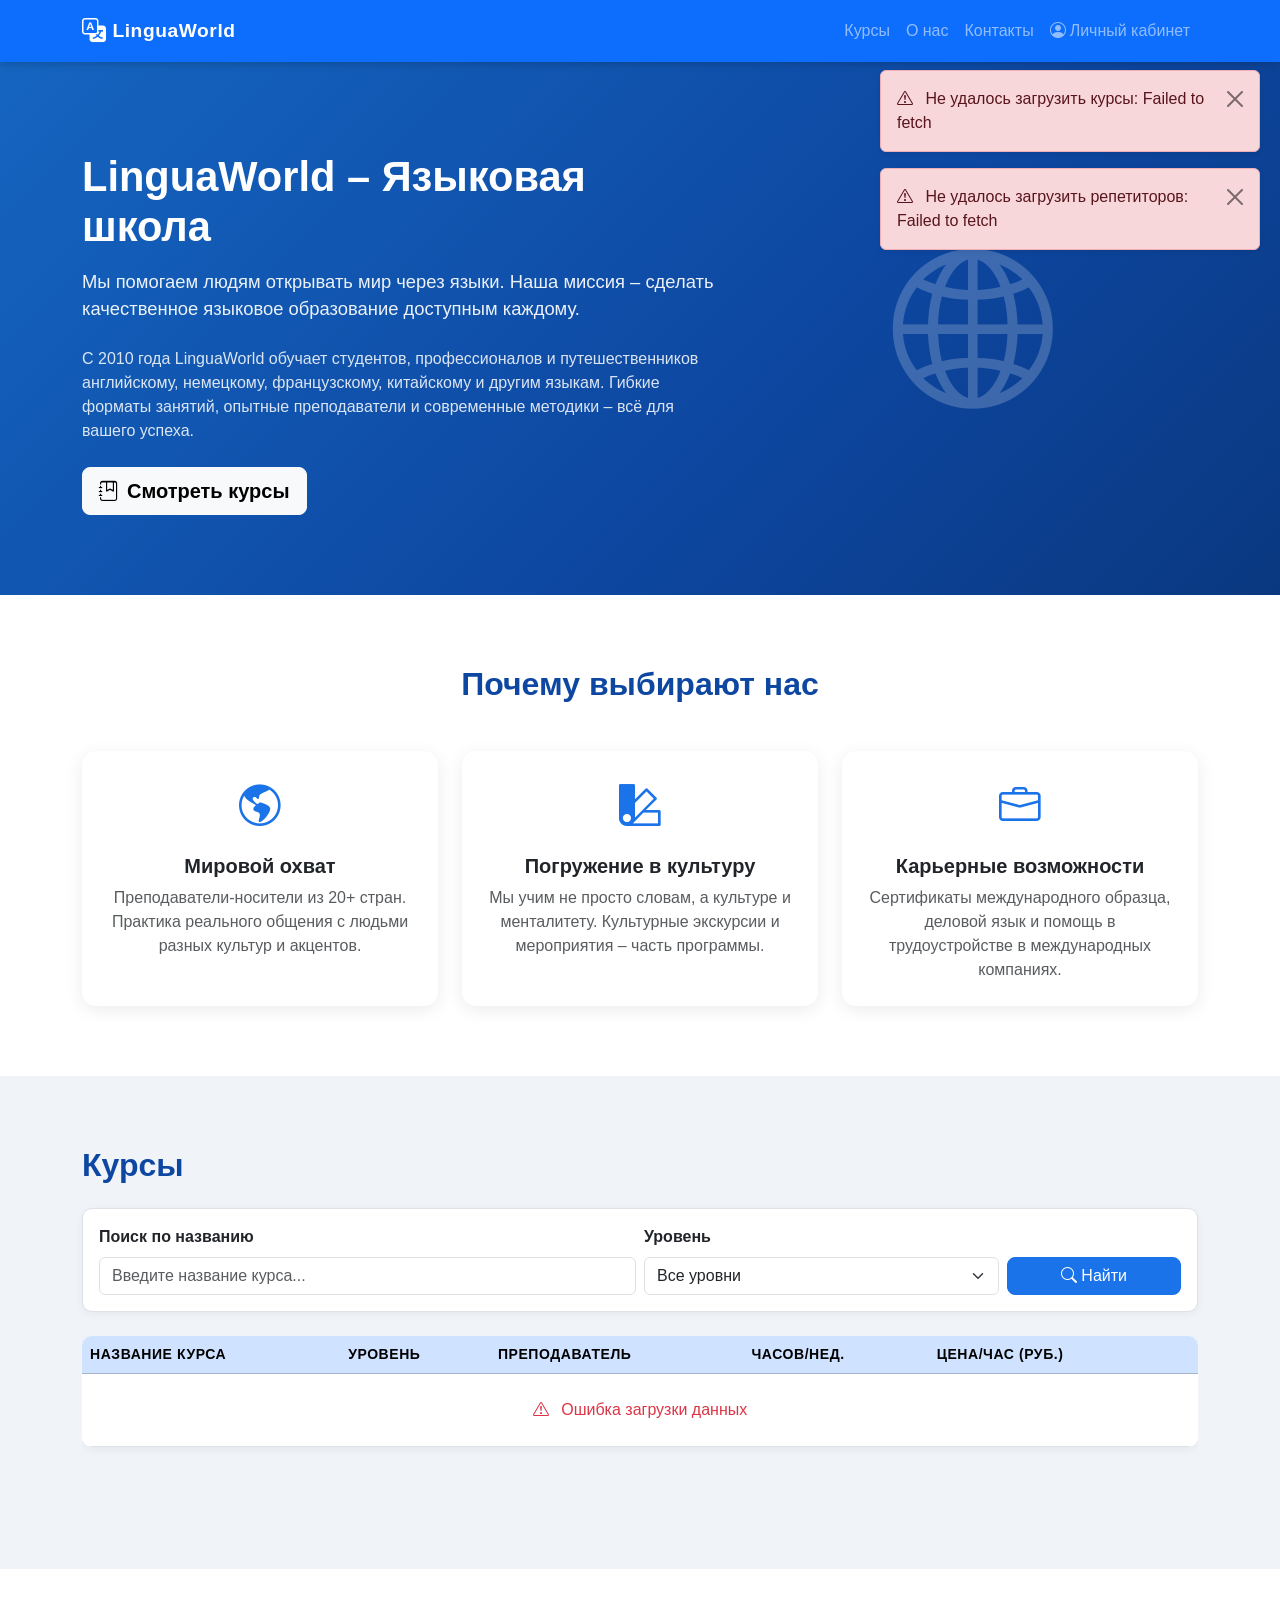
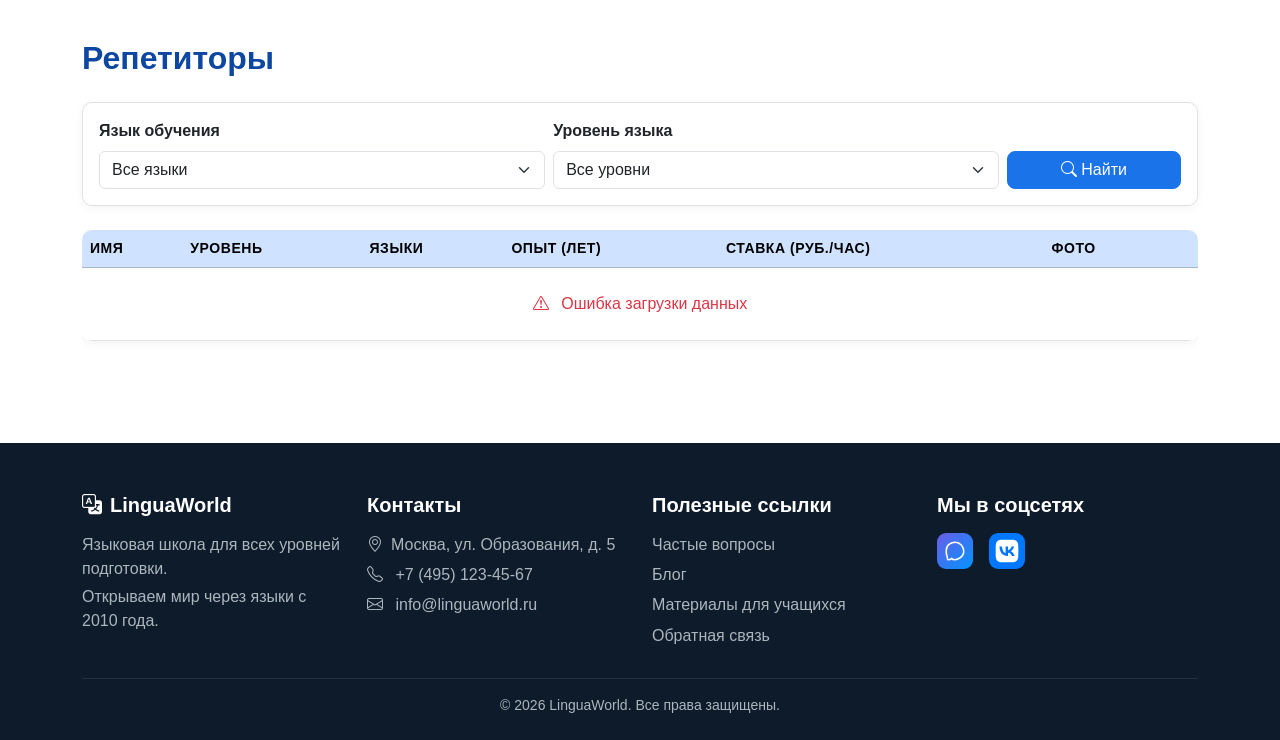
<file: index.html>
<!DOCTYPE html>
<html lang="ru">
<head>
    <meta charset="UTF-8">
    <meta name="viewport" content="width=device-width, initial-scale=1.0">
    <title>LinguaWorld – Языковая школа</title>
    <link rel="stylesheet" href="https://cdn.jsdelivr.net/npm/bootstrap@5.3.3/dist/css/bootstrap.min.css">
    <link rel="stylesheet" href="https://cdn.jsdelivr.net/npm/bootstrap-icons@1.11.3/font/bootstrap-icons.min.css">
    <link rel="stylesheet" href="css/styles.css">
</head>
<body>

    <nav class="navbar navbar-expand-lg navbar-dark bg-primary sticky-top">
        <div class="container">
            <a class="navbar-brand d-flex align-items-center" href="index.html">
                <span class="brand-logo"><i class="bi bi-translate"></i></span>
                <span class="fw-bold">LinguaWorld</span>
            </a>
            <button class="navbar-toggler" type="button" data-bs-toggle="collapse"
                    data-bs-target="#mainNavbar" aria-controls="mainNavbar"
                    aria-expanded="false" aria-label="Переключить навигацию">
                <span class="navbar-toggler-icon"></span>
            </button>
            <div class="collapse navbar-collapse" id="mainNavbar">
                <ul class="navbar-nav ms-auto mb-2 mb-lg-0">
                    <li class="nav-item">
                        <a class="nav-link" href="#courses">Курсы</a>
                    </li>
                    <li class="nav-item">
                        <a class="nav-link" href="#about">О нас</a>
                    </li>
                    <li class="nav-item">
                        <a class="nav-link" href="#footer">Контакты</a>
                    </li>
                    <li class="nav-item">
                        <a class="nav-link" href="account.html">
                            <i class="bi bi-person-circle me-1"></i>Личный кабинет
                        </a>
                    </li>
                </ul>
            </div>
        </div>
    </nav>

    <div id="notification-area" aria-live="polite"></div>

    <section id="about" class="about-section">
        <div class="container">
            <div class="row align-items-center">
                <div class="col-lg-7">
                    <h1 class="mb-3">LinguaWorld – Языковая школа</h1>
                    <p class="lead mb-4">
                        Мы помогаем людям открывать мир через языки. Наша миссия – сделать
                        качественное языковое образование доступным каждому.
                    </p>
                    <p class="mb-4">
                        С 2010 года LinguaWorld обучает студентов, профессионалов и путешественников
                        английскому, немецкому, французскому, китайскому и другим языкам. Гибкие
                        форматы занятий, опытные преподаватели и современные методики – всё для
                        вашего успеха.
                    </p>
                    <a href="#courses" class="btn btn-light btn-lg fw-semibold">
                        <i class="bi bi-journal-bookmark me-2"></i>Смотреть курсы
                    </a>
                </div>
                <div class="col-lg-5 text-center d-none d-lg-block">
                    <i class="bi bi-globe2 about-hero-icon"></i>
                </div>
            </div>
        </div>
    </section>

    <section class="advantages-section">
        <div class="container">
            <h2 class="section-title text-center mb-5">Почему выбирают нас</h2>
            <div class="row g-4">
                <div class="col-md-4">
                    <div class="card advantage-card p-4 text-center">
                        <div class="advantage-icon mb-3">
                            <i class="bi bi-globe-americas"></i>
                        </div>
                        <h5 class="fw-bold mb-2">Мировой охват</h5>
                        <p class="text-muted mb-0">
                            Преподаватели-носители из 20+ стран. Практика реального общения
                            с людьми разных культур и акцентов.
                        </p>
                    </div>
                </div>
                <div class="col-md-4">
                    <div class="card advantage-card p-4 text-center">
                        <div class="advantage-icon mb-3">
                            <i class="bi bi-palette2"></i>
                        </div>
                        <h5 class="fw-bold mb-2">Погружение в культуру</h5>
                        <p class="text-muted mb-0">
                            Мы учим не просто словам, а культуре и менталитету. Культурные
                            экскурсии и мероприятия – часть программы.
                        </p>
                    </div>
                </div>
                <div class="col-md-4">
                    <div class="card advantage-card p-4 text-center">
                        <div class="advantage-icon mb-3">
                            <i class="bi bi-briefcase"></i>
                        </div>
                        <h5 class="fw-bold mb-2">Карьерные возможности</h5>
                        <p class="text-muted mb-0">
                            Сертификаты международного образца, деловой язык и помощь
                            в трудоустройстве в международных компаниях.
                        </p>
                    </div>
                </div>
            </div>
        </div>
    </section>

    <section id="courses" class="courses-section">
        <div class="container">
            <h2 class="section-title">Курсы</h2>

            <div class="card p-3 mb-4">
                <div class="row g-2 align-items-end">
                    <div class="col-md-6">
                        <label for="course-search-input" class="form-label fw-semibold">
                            Поиск по названию
                        </label>
                        <input type="text" id="course-search-input" class="form-control"
                               placeholder="Введите название курса...">
                    </div>
                    <div class="col-md-4">
                        <label for="course-level-select" class="form-label fw-semibold">
                            Уровень
                        </label>
                        <select id="course-level-select" class="form-select">
                            <option value="">Все уровни</option>
                            <option value="Beginner">Beginner</option>
                            <option value="Intermediate">Intermediate</option>
                            <option value="Advanced">Advanced</option>
                        </select>
                    </div>
                    <div class="col-md-2">
                        <button id="course-search-btn" type="button" class="btn btn-primary w-100">
                            <i class="bi bi-search me-1"></i>Найти
                        </button>
                    </div>
                </div>
            </div>

            <div class="table-responsive">
                <table class="table table-hover align-middle">
                    <thead class="table-primary">
                        <tr>
                            <th>Название курса</th>
                            <th>Уровень</th>
                            <th>Преподаватель</th>
                            <th>Часов/нед.</th>
                            <th>Цена/час (руб.)</th>
                            <th></th>
                        </tr>
                    </thead>
                    <tbody id="courses-table-body">
                        <tr>
                            <td colspan="6" class="text-center text-muted py-4">
                                <div class="spinner-border spinner-border-sm me-2" role="status"></div>
                                Загрузка курсов...
                            </td>
                        </tr>
                    </tbody>
                </table>
            </div>

            <nav aria-label="Навигация по курсам" class="pagination-wrapper">
                <ul class="pagination justify-content-center" id="courses-pagination"></ul>
            </nav>
        </div>
    </section>

    <section id="tutors" class="tutors-section">
        <div class="container">
            <h2 class="section-title">Репетиторы</h2>

            <div class="card p-3 mb-4">
                <div class="row g-2 align-items-end">
                    <div class="col-md-5">
                        <label for="tutor-language-select" class="form-label fw-semibold">
                            Язык обучения
                        </label>
                        <select id="tutor-language-select" class="form-select">
                            <option value="">Все языки</option>
                        </select>
                    </div>
                    <div class="col-md-5">
                        <label for="tutor-level-select" class="form-label fw-semibold">
                            Уровень языка
                        </label>
                        <select id="tutor-level-select" class="form-select">
                            <option value="">Все уровни</option>
                            <option value="Beginner">Beginner</option>
                            <option value="Intermediate">Intermediate</option>
                            <option value="Advanced">Advanced</option>
                        </select>
                    </div>
                    <div class="col-md-2">
                        <button id="tutor-search-btn" type="button" class="btn btn-primary w-100">
                            <i class="bi bi-search me-1"></i>Найти
                        </button>
                    </div>
                </div>
            </div>

            <div class="table-responsive">
                <table class="table table-hover align-middle">
                    <thead class="table-primary">
                        <tr>
                            <th>Имя</th>
                            <th>Уровень</th>
                            <th>Языки</th>
                            <th>Опыт (лет)</th>
                            <th>Ставка (руб./час)</th>
                            <th>Фото</th>
                            <th></th>
                        </tr>
                    </thead>
                    <tbody id="tutors-table-body">
                        <tr>
                            <td colspan="7" class="text-center text-muted py-4">
                                <div class="spinner-border spinner-border-sm me-2" role="status"></div>
                                Загрузка репетиторов...
                            </td>
                        </tr>
                    </tbody>
                </table>
            </div>

            <div class="text-center mt-3">
                <button id="request-tutoring-btn" type="button"
                        class="btn btn-outline-primary btn-lg d-none"
                        data-bs-toggle="modal" data-bs-target="#tutoringModal">
                    <i class="bi bi-person-plus me-2"></i>Запросить занятие
                </button>
            </div>
        </div>
    </section>

    <footer id="footer" class="site-footer">
        <div class="container">
            <div class="row g-4">
                <div class="col-md-3">
                    <h5><i class="bi bi-translate me-2"></i>LinguaWorld</h5>
                    <p class="mb-1">Языковая школа для всех уровней подготовки.</p>
                    <p class="mb-0">Открываем мир через языки с 2010 года.</p>
                </div>
                <div class="col-md-3">
                    <h5>Контакты</h5>
                    <ul class="list-unstyled mb-0">
                        <li><i class="bi bi-geo-alt me-2"></i>Москва, ул. Образования, д. 5</li>
                        <li><i class="bi bi-telephone me-2"></i>
                            <a href="tel:+74951234567">+7 (495) 123-45-67</a>
                        </li>
                        <li><i class="bi bi-envelope me-2"></i>
                            <a href="mailto:info@linguaworld.ru">info@linguaworld.ru</a>
                        </li>
                    </ul>
                </div>
                <div class="col-md-3">
                    <h5>Полезные ссылки</h5>
                    <ul class="list-unstyled mb-0">
                        <li><a href="#">Частые вопросы</a></li>
                        <li><a href="#">Блог</a></li>
                        <li><a href="#courses">Материалы для учащихся</a></li>
                        <li><a href="mailto:info@linguaworld.ru">Обратная связь</a></li>
                    </ul>
                </div>
                <div class="col-md-3">
                    <h5>Мы в соцсетях</h5>
                    <div class="footer-social">
                        <span class="footer-social-icon">
                            <svg viewBox="0 0 40 40" role="img" aria-label="MAX">
                                <defs>
                                    <linearGradient id="maxGrad" x1="0" y1="0" x2="1" y2="1">
                                        <stop offset="0" stop-color="#6C5CE7"/>
                                        <stop offset="1" stop-color="#0095FF"/>
                                    </linearGradient>
                                </defs>
                                <rect width="40" height="40" rx="10" fill="url(#maxGrad)"/>
                                <path transform="translate(20 20) scale(0.5) translate(-24 -24)"
                                      fill="none" stroke="#fff" stroke-width="3.4"
                                      stroke-linecap="round" stroke-linejoin="round"
                                      d="M15.63 40.465c8.083 7.193 27.86-1.166 27.783-15.85C43.36 14.546 35.107 4.59 24.873 4.5c-9.538-.083-19.648 5.962-20.23 17.767c-.172 3.515 0 8.859 1.231 11.73c2.335 6.7.113 8.477 2.804 9.328q3.617.9 6.953-2.861"/>
                            </svg>
                        </span>
                        <span class="footer-social-icon">
                            <svg viewBox="0 0 40 40" role="img" aria-label="VK">
                                <rect width="40" height="40" rx="10" fill="#0077FF"/>
                                <path transform="translate(20 20) scale(1.05) translate(-12 -12)"
                                      fill="#fff"
                                      d="m9.489.004.729-.003h3.564l.73.003.914.01.433.007.418.011.403.014.388.016.374.021.36.025.345.03.333.033c1.74.196 2.933.616 3.833 1.516.9.9 1.32 2.092 1.516 3.833l.034.333.029.346.025.36.02.373.025.588.012.41.013.644.009.915.004.98-.001 3.313-.003.73-.01.914-.007.433-.011.418-.014.403-.016.388-.021.374-.025.36-.03.345-.033.333c-.196 1.74-.616 2.933-1.516 3.833-.9.9-2.092 1.32-3.833 1.516l-.333.034-.346.029-.36.025-.373.02-.588.025-.41.012-.644.013-.915.009-.98.004-3.313-.001-.73-.003-.914-.01-.433-.007-.418-.011-.403-.014-.388-.016-.374-.021-.36-.025-.345-.03-.333-.033c-1.74-.196-2.933-.616-3.833-1.516-.9-.9-1.32-2.092-1.516-3.833l-.034-.333-.029-.346-.025-.36-.02-.373-.025-.588-.012-.41-.013-.644-.009-.915-.004-.98.001-3.313.003-.73.01-.914.007-.433.011-.418.014-.403.016-.388.021-.374.025-.36.03-.345.033-.333c.196-1.74.616-2.933 1.516-3.833.9-.9 2.092-1.32 3.833-1.516l.333-.034.346-.029.36-.025.373-.02.588-.025.41-.012.644-.013.915-.009ZM6.79 7.3H4.05c.13 6.24 3.25 9.99 8.72 9.99h.31v-3.57c2.01.2 3.53 1.67 4.14 3.57h2.84c-.78-2.84-2.83-4.41-4.11-5.01 1.28-.74 3.08-2.54 3.51-4.98h-2.58c-.56 1.98-2.22 3.78-3.8 3.95V7.3H10.5v6.92c-1.6-.4-3.62-2.34-3.71-6.92Z"/>
                            </svg>
                        </span>
                    </div>
                </div>
            </div>
            <hr class="border-secondary mt-4">
            <p class="text-center mb-0 small">
                &copy; 2026 LinguaWorld. Все права защищены.
            </p>
        </div>
    </footer>

    <div class="modal fade" id="enrollmentModal" tabindex="-1"
         aria-labelledby="enrollmentModalLabel" aria-hidden="true">
        <div class="modal-dialog modal-lg modal-dialog-scrollable">
            <div class="modal-content">
                <div class="modal-header">
                    <h5 class="modal-title" id="enrollmentModalLabel">Оформление заявки</h5>
                    <button type="button" class="btn-close" data-bs-dismiss="modal"
                            aria-label="Закрыть"></button>
                </div>
                <div class="modal-body">
                    <form id="enrollment-form" novalidate>
                        <input type="hidden" id="enrollment-course-id">
                        <div class="row g-3">
                            <div class="col-md-6">
                                <label for="enrollment-course-name" class="form-label">
                                    Название курса
                                </label>
                                <input type="text" id="enrollment-course-name"
                                       class="form-control" readonly>
                            </div>
                            <div class="col-md-6">
                                <label for="enrollment-instructor" class="form-label">
                                    Преподаватель
                                </label>
                                <input type="text" id="enrollment-instructor"
                                       class="form-control" readonly>
                            </div>
                            <div class="col-md-6">
                                <label for="enrollment-date" class="form-label">
                                    Дата начала <span class="text-danger">*</span>
                                </label>
                                <select id="enrollment-date" class="form-select" required>
                                    <option value="">– выберите дату –</option>
                                </select>
                            </div>
                            <div class="col-md-6">
                                <label for="enrollment-time" class="form-label">
                                    Время начала <span class="text-danger">*</span>
                                </label>
                                <select id="enrollment-time" class="form-select" required disabled>
                                    <option value="">– сначала выберите дату –</option>
                                </select>
                            </div>
                            <div class="col-12">
                                <label for="enrollment-duration" class="form-label">
                                    Продолжительность
                                </label>
                                <input type="text" id="enrollment-duration"
                                       class="form-control" readonly
                                       placeholder="Заполнится после выбора даты и времени">
                            </div>
                            <div class="col-md-6">
                                <label for="enrollment-students" class="form-label">
                                    Количество студентов <span class="text-danger">*</span>
                                </label>
                                <input type="number" id="enrollment-students"
                                       class="form-control" min="1" max="20"
                                       value="1" required>
                            </div>
                            <div class="col-md-6">
                                <label class="form-label">Автоматические условия</label>
                                <div id="auto-option-badges" class="auto-option-badges d-flex flex-wrap gap-2 pt-1">
                                    <span class="text-muted small">
                                        Будут рассчитаны после заполнения формы
                                    </span>
                                </div>
                            </div>
                            <div class="col-12">
                                <label class="form-label fw-semibold">Дополнительные опции</label>
                                <div class="row g-2">
                                    <div class="col-md-6">
                                        <div class="form-check">
                                            <input class="form-check-input enrollment-option"
                                                   type="checkbox" id="opt-supplementary"
                                                   data-option="supplementary">
                                            <label class="form-check-label"
                                                   for="opt-supplementary">
                                                Дополнительные материалы
                                                <small class="text-muted">(+2000 руб./студент)</small>
                                            </label>
                                        </div>
                                    </div>
                                    <div class="col-md-6">
                                        <div class="form-check">
                                            <input class="form-check-input enrollment-option"
                                                   type="checkbox" id="opt-personalized"
                                                   data-option="personalized">
                                            <label class="form-check-label"
                                                   for="opt-personalized">
                                                Персонализированные занятия
                                                <small class="text-muted">(+1500 руб./нед.)</small>
                                            </label>
                                        </div>
                                    </div>
                                    <div class="col-md-6">
                                        <div class="form-check">
                                            <input class="form-check-input enrollment-option"
                                                   type="checkbox" id="opt-excursions"
                                                   data-option="excursions">
                                            <label class="form-check-label"
                                                   for="opt-excursions">
                                                Культурные экскурсии
                                                <small class="text-muted">(+25% от итога)</small>
                                            </label>
                                        </div>
                                    </div>
                                    <div class="col-md-6">
                                        <div class="form-check">
                                            <input class="form-check-input enrollment-option"
                                                   type="checkbox" id="opt-assessment"
                                                   data-option="assessment">
                                            <label class="form-check-label"
                                                   for="opt-assessment">
                                                Языковое тестирование
                                                <small class="text-muted">(+300 руб.)</small>
                                            </label>
                                        </div>
                                    </div>
                                    <div class="col-md-6">
                                        <div class="form-check">
                                            <input class="form-check-input enrollment-option"
                                                   type="checkbox" id="opt-interactive"
                                                   data-option="interactive">
                                            <label class="form-check-label"
                                                   for="opt-interactive">
                                                Интерактивная платформа
                                                <small class="text-muted">(+50% от итога)</small>
                                            </label>
                                        </div>
                                    </div>
                                </div>
                            </div>
                            <div class="col-12">
                                <label for="enrollment-total-cost" class="form-label fw-semibold">
                                    Итоговая стоимость (руб.)
                                </label>
                                <input type="text" id="enrollment-total-cost"
                                       class="form-control fw-bold fs-5" readonly
                                       placeholder="0">
                            </div>
                        </div>
                    </form>
                </div>
                <div class="modal-footer">
                    <button type="button" class="btn btn-secondary"
                            data-bs-dismiss="modal">Отмена</button>
                    <button type="button" id="enrollment-submit-btn"
                            class="btn btn-primary">
                        <i class="bi bi-send me-1"></i>Отправить
                    </button>
                </div>
            </div>
        </div>
    </div>

    <div class="modal fade" id="tutoringModal" tabindex="-1"
         aria-labelledby="tutoringModalLabel" aria-hidden="true">
        <div class="modal-dialog modal-lg modal-dialog-scrollable">
            <div class="modal-content">
                <div class="modal-header">
                    <h5 class="modal-title" id="tutoringModalLabel">
                        Запрос занятия с репетитором
                    </h5>
                    <button type="button" class="btn-close" data-bs-dismiss="modal"
                            aria-label="Закрыть"></button>
                </div>
                <div class="modal-body">
                    <form id="tutoring-request-form" novalidate>
                        <input type="hidden" id="tutoring-tutor-id">
                        <div class="row g-3">
                            <div class="col-12">
                                <label for="tutoring-tutor-name" class="form-label">
                                    Репетитор
                                </label>
                                <input type="text" id="tutoring-tutor-name"
                                       class="form-control" readonly>
                            </div>
                            <div class="col-md-6">
                                <label for="tutoring-date" class="form-label">
                                    Дата занятия <span class="text-danger">*</span>
                                </label>
                                <input type="date" id="tutoring-date"
                                       class="form-control" required>
                            </div>
                            <div class="col-md-6">
                                <label for="tutoring-time" class="form-label">
                                    Время начала <span class="text-danger">*</span>
                                </label>
                                <input type="time" id="tutoring-time"
                                       class="form-control" required>
                            </div>
                            <div class="col-md-6">
                                <label for="tutoring-duration" class="form-label">
                                    Длительность (часов) <span class="text-danger">*</span>
                                </label>
                                <input type="number" id="tutoring-duration"
                                       class="form-control" min="1" max="40"
                                       value="1" required>
                            </div>
                            <div class="col-md-6">
                                <label for="tutoring-students" class="form-label">
                                    Количество студентов <span class="text-danger">*</span>
                                </label>
                                <input type="number" id="tutoring-students"
                                       class="form-control" min="1" max="20"
                                       value="1" required>
                            </div>
                            <div class="col-12">
                                <label class="form-label">Автоматические условия</label>
                                <div id="tutoring-auto-badges"
                                     class="auto-option-badges d-flex flex-wrap gap-2 pt-1">
                                    <span class="text-muted small">
                                        Будут рассчитаны после заполнения формы
                                    </span>
                                </div>
                            </div>
                            <div class="col-12">
                                <label for="tutoring-total-cost" class="form-label fw-semibold">
                                    Итоговая стоимость (руб.)
                                </label>
                                <input type="text" id="tutoring-total-cost"
                                       class="form-control fw-bold fs-5" readonly
                                       placeholder="0">
                            </div>
                        </div>
                    </form>
                </div>
                <div class="modal-footer">
                    <button type="button" class="btn btn-secondary"
                            data-bs-dismiss="modal">Отмена</button>
                    <button type="button" id="tutoring-submit-btn" class="btn btn-primary">
                        <i class="bi bi-send me-1"></i>Отправить
                    </button>
                </div>
            </div>
        </div>
    </div>

    <script src="https://cdn.jsdelivr.net/npm/bootstrap@5.3.3/dist/js/bootstrap.bundle.min.js"></script>
    <script src="js/api.js"></script>
    <script src="js/main.js"></script>
</body>
</html>
</file>
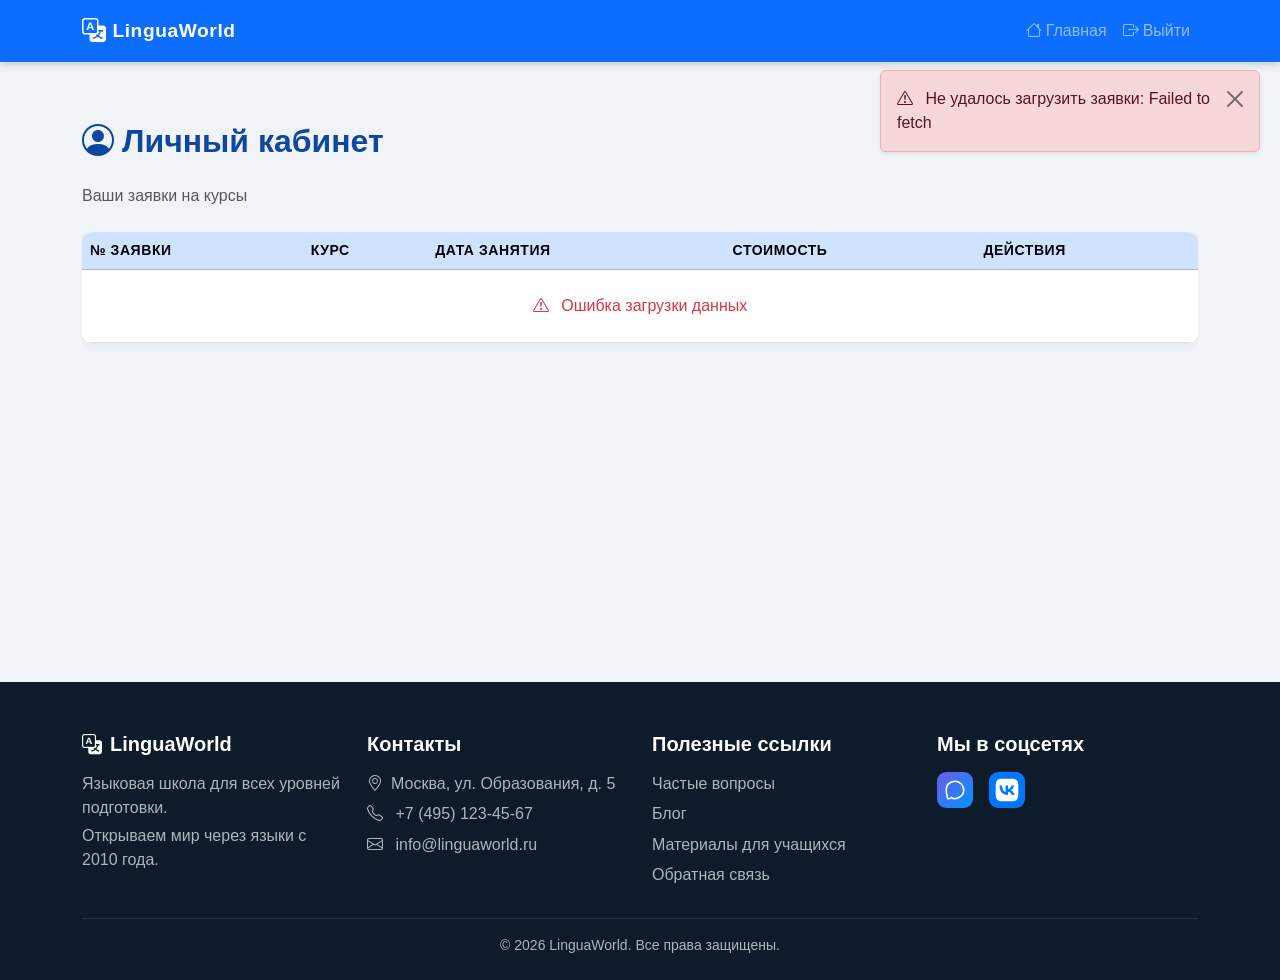
<file: account.html>
<!DOCTYPE html>
<html lang="ru">
<head>
    <meta charset="UTF-8">
    <meta name="viewport" content="width=device-width, initial-scale=1.0">
    <title>LinguaWorld – Личный кабинет</title>
    <link rel="stylesheet" href="https://cdn.jsdelivr.net/npm/bootstrap@5.3.3/dist/css/bootstrap.min.css">
    <link rel="stylesheet" href="https://cdn.jsdelivr.net/npm/bootstrap-icons@1.11.3/font/bootstrap-icons.min.css">
    <link rel="stylesheet" href="css/styles.css">
</head>
<body>

    <nav class="navbar navbar-expand-lg navbar-dark bg-primary sticky-top">
        <div class="container">
            <a class="navbar-brand d-flex align-items-center" href="index.html">
                <span class="brand-logo"><i class="bi bi-translate"></i></span>
                <span class="fw-bold">LinguaWorld</span>
            </a>
            <button class="navbar-toggler" type="button" data-bs-toggle="collapse"
                    data-bs-target="#accountNavbar" aria-controls="accountNavbar"
                    aria-expanded="false" aria-label="Переключить навигацию">
                <span class="navbar-toggler-icon"></span>
            </button>
            <div class="collapse navbar-collapse" id="accountNavbar">
                <ul class="navbar-nav ms-auto mb-2 mb-lg-0">
                    <li class="nav-item">
                        <a class="nav-link" href="index.html">
                            <i class="bi bi-house me-1"></i>Главная
                        </a>
                    </li>
                    <li class="nav-item">
                        <a class="nav-link" href="index.html">
                            <i class="bi bi-box-arrow-right me-1"></i>Выйти
                        </a>
                    </li>
                </ul>
            </div>
        </div>
    </nav>

    <div id="notification-area" aria-live="polite"></div>

    <section class="orders-section">
        <div class="container">
            <h2 class="section-title">
                <i class="bi bi-person-circle me-2"></i>Личный кабинет
            </h2>
            <p class="text-muted mb-4">Ваши заявки на курсы</p>

            <div class="table-responsive">
                <table class="table table-hover align-middle">
                    <thead class="table-primary">
                        <tr>
                            <th>№ заявки</th>
                            <th>Курс</th>
                            <th>Дата занятия</th>
                            <th>Стоимость</th>
                            <th>Действия</th>
                        </tr>
                    </thead>
                    <tbody id="orders-table-body">
                        <tr>
                            <td colspan="5" class="text-center text-muted py-4">
                                <div class="spinner-border spinner-border-sm me-2" role="status"></div>
                                Загрузка заявок...
                            </td>
                        </tr>
                    </tbody>
                </table>
            </div>

            <nav aria-label="Навигация по заявкам" class="pagination-wrapper">
                <ul class="pagination justify-content-center" id="orders-pagination"></ul>
            </nav>
        </div>
    </section>

    <footer id="footer" class="site-footer">
        <div class="container">
            <div class="row g-4">
                <div class="col-md-3">
                    <h5><i class="bi bi-translate me-2"></i>LinguaWorld</h5>
                    <p class="mb-1">Языковая школа для всех уровней подготовки.</p>
                    <p class="mb-0">Открываем мир через языки с 2010 года.</p>
                </div>
                <div class="col-md-3">
                    <h5>Контакты</h5>
                    <ul class="list-unstyled mb-0">
                        <li><i class="bi bi-geo-alt me-2"></i>Москва, ул. Образования, д. 5</li>
                        <li><i class="bi bi-telephone me-2"></i>
                            <a href="tel:+74951234567">+7 (495) 123-45-67</a>
                        </li>
                        <li><i class="bi bi-envelope me-2"></i>
                            <a href="mailto:info@linguaworld.ru">info@linguaworld.ru</a>
                        </li>
                    </ul>
                </div>
                <div class="col-md-3">
                    <h5>Полезные ссылки</h5>
                    <ul class="list-unstyled mb-0">
                        <li><a href="#">Частые вопросы</a></li>
                        <li><a href="#">Блог</a></li>
                        <li><a href="index.html#courses">Материалы для учащихся</a></li>
                        <li><a href="mailto:info@linguaworld.ru">Обратная связь</a></li>
                    </ul>
                </div>
                <div class="col-md-3">
                    <h5>Мы в соцсетях</h5>
                    <div class="footer-social">
                        <span class="footer-social-icon">
                            <svg viewBox="0 0 40 40" role="img" aria-label="MAX">
                                <defs>
                                    <linearGradient id="maxGrad2" x1="0" y1="0" x2="1" y2="1">
                                        <stop offset="0" stop-color="#6C5CE7"/>
                                        <stop offset="1" stop-color="#0095FF"/>
                                    </linearGradient>
                                </defs>
                                <rect width="40" height="40" rx="10" fill="url(#maxGrad2)"/>
                                <path transform="translate(20 20) scale(0.5) translate(-24 -24)"
                                      fill="none" stroke="#fff" stroke-width="3.4"
                                      stroke-linecap="round" stroke-linejoin="round"
                                      d="M15.63 40.465c8.083 7.193 27.86-1.166 27.783-15.85C43.36 14.546 35.107 4.59 24.873 4.5c-9.538-.083-19.648 5.962-20.23 17.767c-.172 3.515 0 8.859 1.231 11.73c2.335 6.7.113 8.477 2.804 9.328q3.617.9 6.953-2.861"/>
                            </svg>
                        </span>
                        <span class="footer-social-icon">
                            <svg viewBox="0 0 40 40" role="img" aria-label="VK">
                                <rect width="40" height="40" rx="10" fill="#0077FF"/>
                                <path transform="translate(20 20) scale(1.05) translate(-12 -12)"
                                      fill="#fff"
                                      d="m9.489.004.729-.003h3.564l.73.003.914.01.433.007.418.011.403.014.388.016.374.021.36.025.345.03.333.033c1.74.196 2.933.616 3.833 1.516.9.9 1.32 2.092 1.516 3.833l.034.333.029.346.025.36.02.373.025.588.012.41.013.644.009.915.004.98-.001 3.313-.003.73-.01.914-.007.433-.011.418-.014.403-.016.388-.021.374-.025.36-.03.345-.033.333c-.196 1.74-.616 2.933-1.516 3.833-.9.9-2.092 1.32-3.833 1.516l-.333.034-.346.029-.36.025-.373.02-.588.025-.41.012-.644.013-.915.009-.98.004-3.313-.001-.73-.003-.914-.01-.433-.007-.418-.011-.403-.014-.388-.016-.374-.021-.36-.025-.345-.03-.333-.033c-1.74-.196-2.933-.616-3.833-1.516-.9-.9-1.32-2.092-1.516-3.833l-.034-.333-.029-.346-.025-.36-.02-.373-.025-.588-.012-.41-.013-.644-.009-.915-.004-.98.001-3.313.003-.73.01-.914.007-.433.011-.418.014-.403.016-.388.021-.374.025-.36.03-.345.033-.333c.196-1.74.616-2.933 1.516-3.833.9-.9 2.092-1.32 3.833-1.516l.333-.034.346-.029.36-.025.373-.02.588-.025.41-.012.644-.013.915-.009ZM6.79 7.3H4.05c.13 6.24 3.25 9.99 8.72 9.99h.31v-3.57c2.01.2 3.53 1.67 4.14 3.57h2.84c-.78-2.84-2.83-4.41-4.11-5.01 1.28-.74 3.08-2.54 3.51-4.98h-2.58c-.56 1.98-2.22 3.78-3.8 3.95V7.3H10.5v6.92c-1.6-.4-3.62-2.34-3.71-6.92Z"/>
                            </svg>
                        </span>
                    </div>
                </div>
            </div>
            <hr class="border-secondary mt-4">
            <p class="text-center mb-0 small">
                &copy; 2026 LinguaWorld. Все права защищены.
            </p>
        </div>
    </footer>

    <div class="modal fade" id="orderDetailsModal" tabindex="-1"
         aria-labelledby="orderDetailsModalLabel" aria-hidden="true">
        <div class="modal-dialog modal-lg modal-dialog-scrollable">
            <div class="modal-content">
                <div class="modal-header">
                    <h5 class="modal-title" id="orderDetailsModalLabel">
                        <i class="bi bi-info-circle me-2"></i>Подробности заявки
                    </h5>
                    <button type="button" class="btn-close" data-bs-dismiss="modal"
                            aria-label="Закрыть"></button>
                </div>
                <div class="modal-body" id="order-details-body">
                    <!-- Заполняется динамически -->
                </div>
                <div class="modal-footer">
                    <button type="button" class="btn btn-secondary"
                            data-bs-dismiss="modal">Закрыть</button>
                </div>
            </div>
        </div>
    </div>

    <div class="modal fade" id="editOrderModal" tabindex="-1"
         aria-labelledby="editOrderModalLabel" aria-hidden="true">
        <div class="modal-dialog modal-lg modal-dialog-scrollable">
            <div class="modal-content">
                <div class="modal-header">
                    <h5 class="modal-title" id="editOrderModalLabel">
                        Редактирование заявки
                    </h5>
                    <button type="button" class="btn-close" data-bs-dismiss="modal"
                            aria-label="Закрыть"></button>
                </div>
                <div class="modal-body">
                    <form id="edit-order-form" novalidate>
                        <input type="hidden" id="edit-order-id">
                        <input type="hidden" id="edit-course-id">
                        <input type="hidden" id="edit-tutor-id">

                        <!-- Поля для заявки на курс -->
                        <div id="edit-course-fields" class="row g-3">
                            <div class="col-md-6">
                                <label for="edit-course-name" class="form-label">
                                    Название курса
                                </label>
                                <input type="text" id="edit-course-name"
                                       class="form-control" readonly>
                            </div>
                            <div class="col-md-6">
                                <label for="edit-instructor" class="form-label">
                                    Преподаватель
                                </label>
                                <input type="text" id="edit-instructor"
                                       class="form-control" readonly>
                            </div>
                            <div class="col-md-6">
                                <label for="edit-date" class="form-label">
                                    Дата начала <span class="text-danger">*</span>
                                </label>
                                <select id="edit-date" class="form-select" required>
                                    <option value="">– выберите дату –</option>
                                </select>
                            </div>
                            <div class="col-md-6">
                                <label for="edit-time" class="form-label">
                                    Время начала <span class="text-danger">*</span>
                                </label>
                                <select id="edit-time" class="form-select" required disabled>
                                    <option value="">– сначала выберите дату –</option>
                                </select>
                            </div>
                            <div class="col-12">
                                <label for="edit-duration" class="form-label">
                                    Продолжительность
                                </label>
                                <input type="text" id="edit-duration"
                                       class="form-control" readonly
                                       placeholder="Заполнится после выбора даты и времени">
                            </div>
                        </div>

                        <!-- Поля для заявки на репетитора -->
                        <div id="edit-tutor-fields" class="row g-3 d-none">
                            <div class="col-12">
                                <label for="edit-tutor-name" class="form-label">
                                    Репетитор
                                </label>
                                <input type="text" id="edit-tutor-name"
                                       class="form-control" readonly>
                            </div>
                            <div class="col-md-6">
                                <label for="edit-tutor-date" class="form-label">
                                    Дата занятия <span class="text-danger">*</span>
                                </label>
                                <input type="date" id="edit-tutor-date"
                                       class="form-control" required>
                            </div>
                            <div class="col-md-6">
                                <label for="edit-tutor-time" class="form-label">
                                    Время начала <span class="text-danger">*</span>
                                </label>
                                <input type="time" id="edit-tutor-time"
                                       class="form-control" required>
                            </div>
                            <div class="col-md-6">
                                <label for="edit-tutor-duration" class="form-label">
                                    Длительность (часов) <span class="text-danger">*</span>
                                </label>
                                <input type="number" id="edit-tutor-duration"
                                       class="form-control" min="1" max="40"
                                       value="1" required>
                            </div>
                        </div>

                        <!-- Общие поля -->
                        <div class="row g-3 mt-0">
                            <div class="col-md-6">
                                <label for="edit-students" class="form-label">
                                    Количество студентов <span class="text-danger">*</span>
                                </label>
                                <input type="number" id="edit-students"
                                       class="form-control" min="1" max="20"
                                       value="1" required>
                            </div>
                            <div class="col-md-6">
                                <label class="form-label">Автоматические условия</label>
                                <div id="edit-auto-badges"
                                     class="auto-option-badges d-flex flex-wrap gap-2 pt-1">
                                    <span class="text-muted small">
                                        Будут рассчитаны после заполнения формы
                                    </span>
                                </div>
                            </div>
                            <div id="edit-course-options" class="col-12">
                                <label class="form-label fw-semibold">
                                    Дополнительные опции
                                </label>
                                <div class="row g-2">
                                    <div class="col-md-6">
                                        <div class="form-check">
                                            <input class="form-check-input edit-option"
                                                   type="checkbox" id="edit-opt-supplementary"
                                                   data-option="supplementary">
                                            <label class="form-check-label"
                                                   for="edit-opt-supplementary">
                                                Дополнительные материалы
                                                <small class="text-muted">(+2000 руб./студент)</small>
                                            </label>
                                        </div>
                                    </div>
                                    <div class="col-md-6">
                                        <div class="form-check">
                                            <input class="form-check-input edit-option"
                                                   type="checkbox" id="edit-opt-personalized"
                                                   data-option="personalized">
                                            <label class="form-check-label"
                                                   for="edit-opt-personalized">
                                                Персонализированные занятия
                                                <small class="text-muted">(+1500 руб./нед.)</small>
                                            </label>
                                        </div>
                                    </div>
                                    <div class="col-md-6">
                                        <div class="form-check">
                                            <input class="form-check-input edit-option"
                                                   type="checkbox" id="edit-opt-excursions"
                                                   data-option="excursions">
                                            <label class="form-check-label"
                                                   for="edit-opt-excursions">
                                                Культурные экскурсии
                                                <small class="text-muted">(+25% от итога)</small>
                                            </label>
                                        </div>
                                    </div>
                                    <div class="col-md-6">
                                        <div class="form-check">
                                            <input class="form-check-input edit-option"
                                                   type="checkbox" id="edit-opt-assessment"
                                                   data-option="assessment">
                                            <label class="form-check-label"
                                                   for="edit-opt-assessment">
                                                Языковое тестирование
                                                <small class="text-muted">(+300 руб.)</small>
                                            </label>
                                        </div>
                                    </div>
                                    <div class="col-md-6">
                                        <div class="form-check">
                                            <input class="form-check-input edit-option"
                                                   type="checkbox" id="edit-opt-interactive"
                                                   data-option="interactive">
                                            <label class="form-check-label"
                                                   for="edit-opt-interactive">
                                                Интерактивная платформа
                                                <small class="text-muted">(+50% от итога)</small>
                                            </label>
                                        </div>
                                    </div>
                                </div>
                            </div>
                            <div class="col-12">
                                <label for="edit-total-cost" class="form-label fw-semibold">
                                    Итоговая стоимость (руб.)
                                </label>
                                <input type="text" id="edit-total-cost"
                                       class="form-control fw-bold fs-5" readonly
                                       placeholder="0">
                            </div>
                        </div>
                    </form>
                </div>
                <div class="modal-footer">
                    <button type="button" class="btn btn-secondary"
                            data-bs-dismiss="modal">Отмена</button>
                    <button type="button" id="edit-save-btn" class="btn btn-warning">
                        <i class="bi bi-floppy me-1"></i>Сохранить
                    </button>
                </div>
            </div>
        </div>
    </div>

    <div class="modal fade" id="deleteOrderModal" tabindex="-1"
         aria-labelledby="deleteOrderModalLabel" aria-hidden="true">
        <div class="modal-dialog modal-dialog-centered">
            <div class="modal-content">
                <div class="modal-header bg-danger text-white">
                    <h5 class="modal-title" id="deleteOrderModalLabel">
                        <i class="bi bi-trash me-2"></i>Удаление заявки
                    </h5>
                    <button type="button" class="btn-close btn-close-white"
                            data-bs-dismiss="modal" aria-label="Закрыть"></button>
                </div>
                <div class="modal-body">
                    <p class="mb-0 fs-5">
                        Вы уверены, что хотите удалить заявку?
                    </p>
                    <p class="text-muted small mt-1" id="delete-order-info"></p>
                </div>
                <div class="modal-footer">
                    <button type="button" class="btn btn-secondary"
                            data-bs-dismiss="modal">Нет</button>
                    <button type="button" id="delete-confirm-btn" class="btn btn-danger">
                        <i class="bi bi-trash me-1"></i>Да
                    </button>
                </div>
            </div>
        </div>
    </div>

    <script src="https://cdn.jsdelivr.net/npm/bootstrap@5.3.3/dist/js/bootstrap.bundle.min.js"></script>
    <script src="js/api.js"></script>
    <script src="js/account.js"></script>
</body>
</html>
</file>
<file: css/styles.css>
body {
    font-family: 'Segoe UI', Tahoma, Geneva, Verdana, sans-serif;
    background-color: #f0f4f8;
    color: #212529;
}

html {
    scroll-behavior: smooth;
}

.navbar {
    box-shadow: 0 2px 8px rgba(0, 0, 0, 0.18);
}

.navbar-brand .brand-logo {
    font-size: 1.5rem;
    margin-right: 0.4rem;
}

.navbar-brand span.fw-bold {
    font-size: 1.2rem;
    letter-spacing: 0.03em;
}

.navbar-nav .nav-link {
    font-weight: 500;
    padding-left: 1rem;
    padding-right: 1rem;
    transition: color 0.15s ease;
}

.navbar-nav .nav-link:hover {
    color: #cfe2ff !important;
}

#notification-area {
    position: fixed;
    top: 70px;
    right: 20px;
    z-index: 1055;
    width: 380px;
    max-width: calc(100vw - 40px);
}

.about-section {
    background: linear-gradient(135deg, #1565c0 0%, #0d47a1 60%, #0a3880 100%);
    color: #fff;
    padding: 90px 0 80px;
}

.about-section h1 {
    font-size: 2.6rem;
    font-weight: 700;
    line-height: 1.2;
}

.about-section .lead {
    font-size: 1.15rem;
    opacity: 0.92;
}

.about-section p {
    opacity: 0.85;
}

.about-hero-icon {
    font-size: 10rem;
    opacity: 0.2;
    display: block;
}

.advantages-section {
    padding: 70px 0;
    background-color: #fff;
}

.advantage-card {
    border: none;
    border-radius: 14px;
    box-shadow: 0 4px 18px rgba(0, 0, 0, 0.08);
    transition: transform 0.2s ease, box-shadow 0.2s ease;
    height: 100%;
}

.advantage-card:hover {
    transform: translateY(-6px);
    box-shadow: 0 10px 28px rgba(0, 0, 0, 0.13);
}

.advantage-icon {
    font-size: 2.6rem;
    color: #1a73e8;
}

.section-title {
    font-size: 2rem;
    font-weight: 700;
    color: #0d47a1;
    margin-bottom: 1.5rem;
}

.courses-section {
    padding: 70px 0;
    background-color: #f0f4f8;
}

.courses-section .card {
    border: 1px solid #dee2e6;
    border-radius: 10px;
    box-shadow: 0 2px 8px rgba(0, 0, 0, 0.05);
}

.tutors-section {
    padding: 70px 0;
    background-color: #fff;
}

.tutors-section .card {
    border: 1px solid #dee2e6;
    border-radius: 10px;
    box-shadow: 0 2px 8px rgba(0, 0, 0, 0.05);
}

.tutor-photo {
    width: 48px;
    height: 48px;
    object-fit: cover;
    border-radius: 50%;
    border: 2px solid #dee2e6;
}

/* Подсветка выбранного репетитора */
.tutor-selected {
    background-color: #cfe2ff !important;
}

.tutor-selected td {
    font-weight: 500;
}

.table {
    background-color: #fff;
    border-radius: 10px;
    overflow: hidden;
    box-shadow: 0 2px 10px rgba(0, 0, 0, 0.06);
}

.table thead th {
    font-weight: 600;
    font-size: 0.875rem;
    text-transform: uppercase;
    letter-spacing: 0.04em;
    white-space: nowrap;
}

.table-hover tbody tr:hover {
    background-color: #f8f9ff;
}

.pagination-wrapper {
    margin-top: 1.25rem;
}

.pagination .page-link {
    color: #0d47a1;
    border-color: #dee2e6;
    transition: background-color 0.15s, color 0.15s;
}

.pagination .page-item.active .page-link {
    background-color: #0d47a1;
    border-color: #0d47a1;
    color: #fff;
}

.pagination .page-link:hover {
    background-color: #e8edf8;
    color: #0d47a1;
}

.auto-option-badges .badge {
    font-size: 0.82rem;
    padding: 0.45em 0.8em;
    border-radius: 20px;
}

.modal-header {
    background-color: #1a73e8;
    color: #fff;
}

.modal-header .btn-close {
    filter: invert(1) grayscale(100%) brightness(200%);
}

.modal-content {
    border: none;
    border-radius: 12px;
    box-shadow: 0 8px 40px rgba(0, 0, 0, 0.18);
}

#enrollment-total-cost,
#edit-total-cost {
    background-color: #e8f5e9;
    color: #1b5e20;
    border-color: #a5d6a7;
    font-size: 1.15rem;
}

.orders-section {
    padding: 60px 0 80px;
    min-height: calc(100vh - 280px);
}

.orders-section .section-title {
    display: flex;
    align-items: center;
}

.site-footer {
    background-color: #0d1b2a;
    color: #adb5bd;
    padding: 50px 0 24px;
}

.site-footer h5 {
    color: #fff;
    font-weight: 600;
    margin-bottom: 1rem;
}

.site-footer ul li {
    margin-bottom: 0.4rem;
}

.site-footer a {
    color: #adb5bd;
    text-decoration: none;
    transition: color 0.2s;
}

.site-footer a:hover {
    color: #fff;
}

.footer-social-icon {
    display: inline-flex;
    margin-right: 0.75rem;
    transition: transform 0.2s, filter 0.2s;
}

.footer-social-icon svg {
    width: 2.25rem;
    height: 2.25rem;
    display: block;
}

.footer-social-icon:hover {
    transform: translateY(-3px);
    filter: brightness(1.15);
}

.btn {
    border-radius: 8px;
    font-weight: 500;
}

.btn-primary {
    background-color: #1a73e8;
    border-color: #1a73e8;
}

.btn-primary:hover {
    background-color: #1558b0;
    border-color: #1558b0;
}

#request-tutoring-btn {
    padding: 0.75rem 2rem;
    border-radius: 30px;
    font-weight: 600;
    transition: all 0.2s ease;
}

#request-tutoring-btn:hover {
    background-color: #1a73e8;
    color: #fff;
    transform: translateY(-2px);
    box-shadow: 0 4px 14px rgba(26, 115, 232, 0.35);
}

.spinner-border-sm {
    width: 1rem;
    height: 1rem;
}

@media (max-width: 767.98px) {
    .about-section {
        padding: 60px 0 50px;
        text-align: center;
    }

    .about-section h1 {
        font-size: 1.9rem;
    }

    .about-section .btn {
        width: 100%;
    }

    .section-title {
        font-size: 1.6rem;
    }

    #notification-area {
        width: calc(100vw - 32px);
        right: 16px;
        top: 65px;
    }

    .table thead {
        font-size: 0.78rem;
    }

    .orders-section {
        padding: 40px 0 60px;
    }

    .d-flex.gap-1.flex-wrap .btn {
        font-size: 0.78rem;
        padding: 0.25rem 0.5rem;
    }
}

@media (max-width: 575.98px) {
    .about-section h1 {
        font-size: 1.6rem;
    }

    .advantage-card {
        margin-bottom: 0;
    }

    .modal-dialog {
        margin: 0.5rem;
    }
}
</file>
